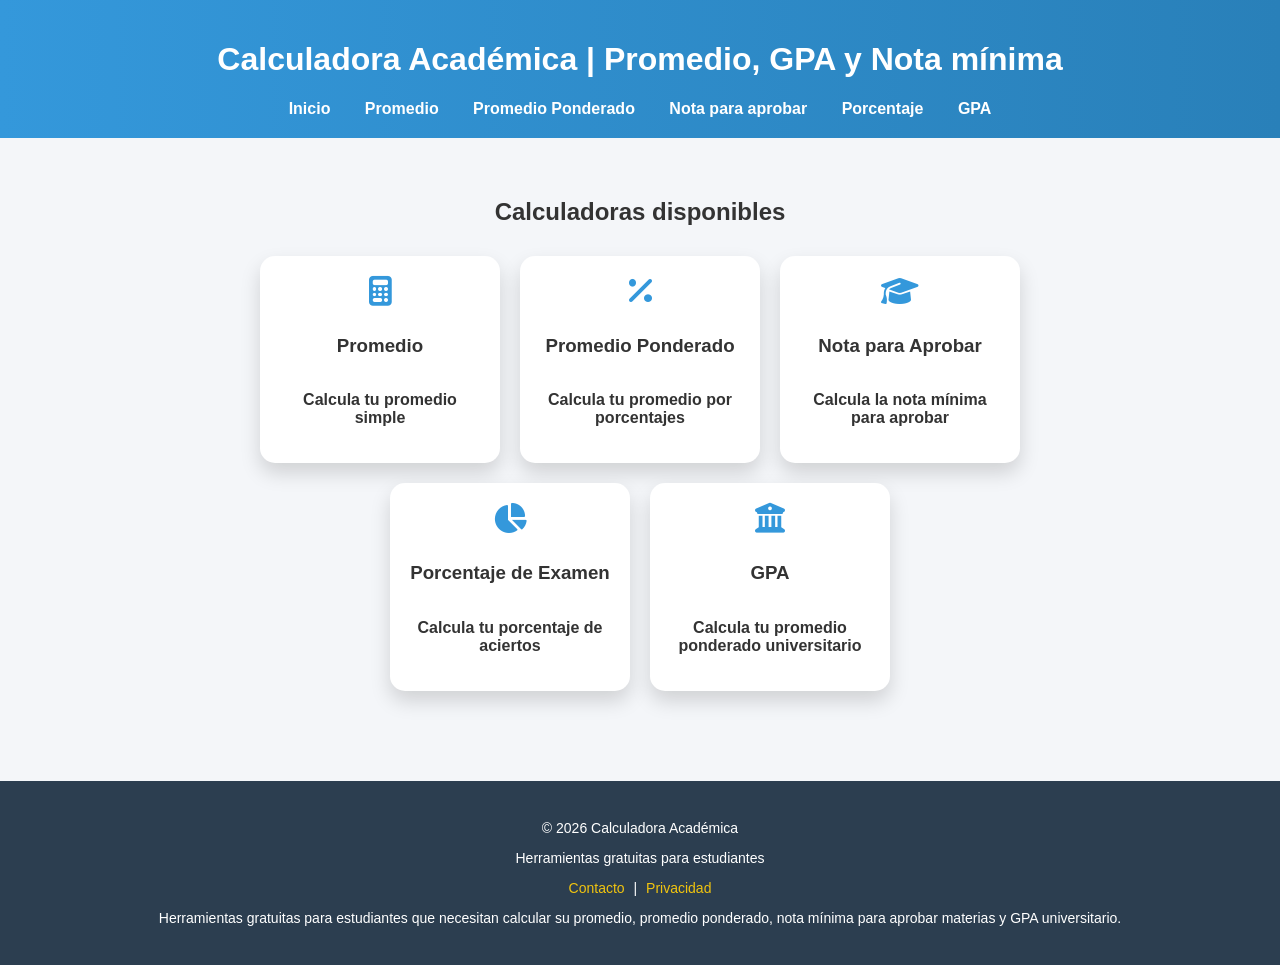
<file: index.html>
<!DOCTYPE html>
<html lang="es">

<head>

<meta charset="UTF-8">

<meta name="viewport" content="width=device-width, initial-scale=1.0">
<title>Calculadora Académica | Promedio, GPA y Nota mínima</title>
<meta name="description" content="Calculadora académica gratuita para estudiantes. Calcula promedio, promedio ponderado, nota mínima para aprobar, porcentaje de examen y GPA fácilmente.">

<meta name="keywords" content="calculadora promedio, promedio ponderado, nota mínima aprobar, calculadora GPA">
<meta name="google-site-verification" content="kDVda56htwk4mkWwbm99aBEnJez-q4dpEdpMacpQcC0" />

<meta name="author" content="Calculadora Académica">

<link rel="stylesheet" href="style.css">

<link rel="icon" type="image/x-icon" href="favicon.ico">

<link rel="stylesheet" href="https://cdnjs.cloudflare.com/ajax/libs/font-awesome/6.4.0/css/all.min.css">

</head>

<body>

<header>

<h1>Calculadora Académica | Promedio, GPA y Nota mínima</h1>

<nav>

<a href="index.html">Inicio</a>
<a href="promedio.html">Promedio</a>
<a href="ponderado.html">Promedio Ponderado</a>
<a href="nota.html">Nota para aprobar</a>
<a href="porcentaje.html">Porcentaje</a>
<a href="gpa.html">GPA</a>

</nav>
</header>

<main>

<h2>Calculadoras disponibles</h2>

<div class="tools">

<a href="promedio.html">
<i class="fas fa-calculator fa-2x"></i>
<h3>Promedio</h3>
<p>Calcula tu promedio simple</p>
</a>

<a href="ponderado.html">
<i class="fas fa-percent fa-2x"></i>
<h3>Promedio Ponderado</h3>
<p>Calcula tu promedio por porcentajes</p>
</a>

<a href="nota.html">
<i class="fas fa-graduation-cap fa-2x"></i>
<h3>Nota para Aprobar</h3>
<p>Calcula la nota mínima para aprobar</p>
</a>

<a href="porcentaje.html">
<i class="fas fa-chart-pie fa-2x"></i>
<h3>Porcentaje de Examen</h3>
<p>Calcula tu porcentaje de aciertos</p>
</a>

<a href="gpa.html">
<i class="fas fa-university fa-2x"></i>
<h3>GPA</h3>
<p>Calcula tu promedio ponderado universitario</p>
</a>

</div>

</main>

<script src="script.js"></script>
<footer>

<p>© 2026 Calculadora Académica</p>

<p>Herramientas gratuitas para estudiantes</p>

<p>
<a href="#">Contacto</a> |
<a href="#">Privacidad</a>
</p>
  <p>
Herramientas gratuitas para estudiantes que necesitan calcular su promedio,
promedio ponderado, nota mínima para aprobar materias y GPA universitario.
</p>

</footer>
<script src="script.js"></script> 
</body>
</html>
</file>
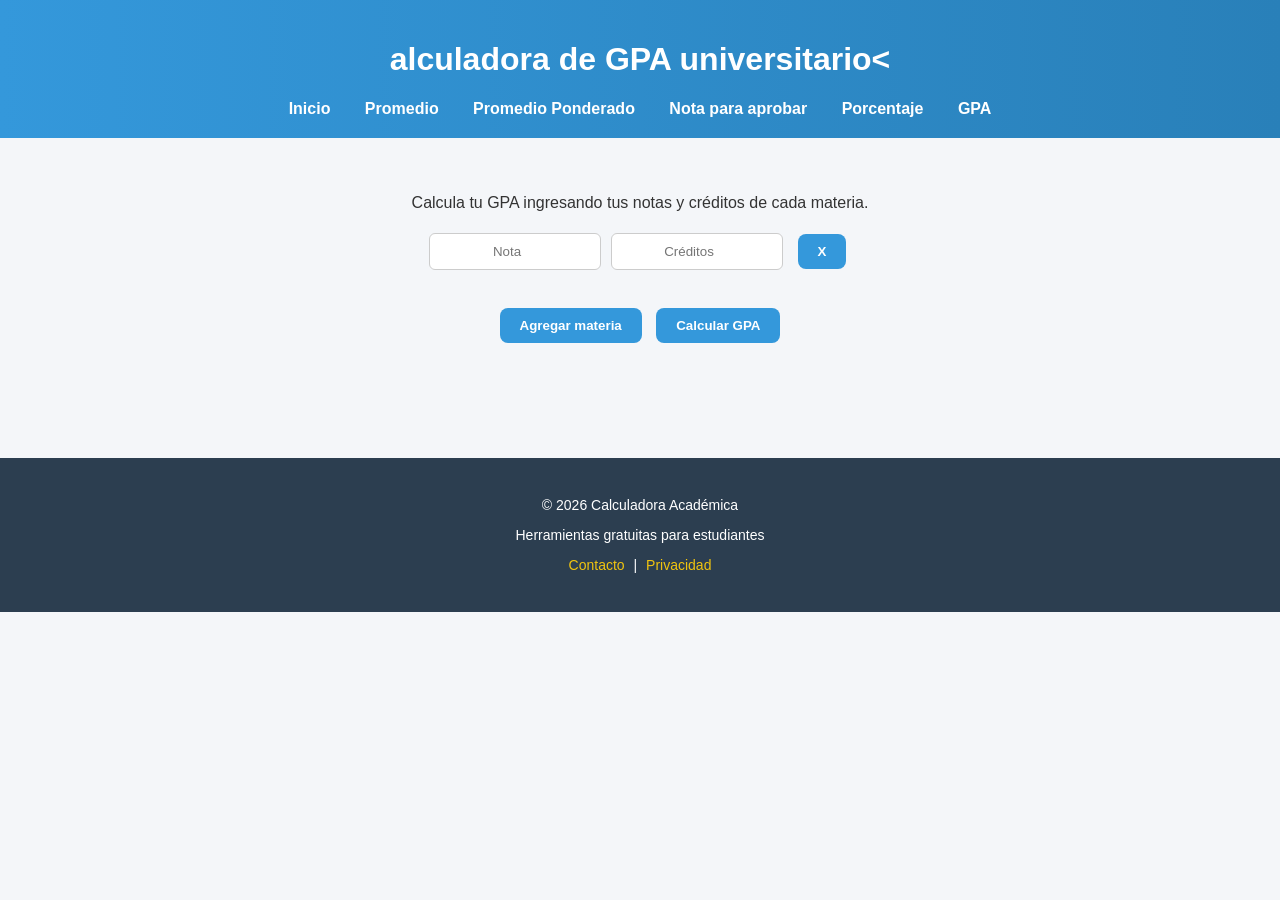
<file: gpa.html>
<!DOCTYPE html>
<html lang="es">
  
<head>
<meta charset="UTF-8">
<meta name="viewport" content="width=device-width, initial-scale=1.0">

<title>Calculadora de GPA universitario</title>

<link rel="stylesheet" href="style.css">
<link rel="icon" type="image/x-icon" href="favicon.ico">

<link rel="stylesheet" href="https://cdnjs.cloudflare.com/ajax/libs/font-awesome/6.4.0/css/all.min.css">

</head>
<script src="script.js"></script>
<body>

<header>

<h1>alculadora de GPA universitario<</h1>

<nav>

<a href="index.html">Inicio</a>
<a href="promedio.html">Promedio</a>
<a href="ponderado.html">Promedio Ponderado</a>
<a href="nota.html">Nota para aprobar</a>
<a href="porcentaje.html">Porcentaje</a>
<a href="gpa.html">GPA</a>

</nav>
</header>


<main>

<p>Calcula tu GPA ingresando tus notas y créditos de cada materia.</p>

<div id="materias">

<div class="fila">
<input type="number" class="nota" placeholder="Nota">
<input type="number" class="creditos" placeholder="Créditos">
<button onclick="eliminarFila(this)">X</button>
</div>

</div>

<br>

<button onclick="agregarFila()">Agregar materia</button>
<button onclick="calcularGPA()">Calcular GPA</button>

<h2 id="resultado"></h2>

</main>

<script>

function agregarFila(){
let contenedor = document.getElementById("materias");

let fila = document.createElement("div");
fila.className = "fila";
fila.innerHTML = `
<input type="number" class="nota" placeholder="Nota">
<input type="number" class="creditos" placeholder="Créditos">
<button onclick="eliminarFila(this)">X</button>
`;

contenedor.appendChild(fila);
}

function eliminarFila(boton){
boton.parentElement.remove();
}

function calcularGPA(){
let notas = document.querySelectorAll(".nota");
let creditos = document.querySelectorAll(".creditos");

let suma = 0;
let totalCreditos = 0;

for(let i=0; i<notas.length; i++){
let nota = Number(notas[i].value);
let credito = Number(creditos[i].value);
suma += nota * credito;
totalCreditos += credito;
}

if(totalCreditos === 0){
document.getElementById("resultado").innerText = "Debes ingresar créditos.";
return;
}

let gpa = suma / totalCreditos;

document.getElementById("resultado").innerText =
"GPA: " + gpa.toFixed(2);
}

</script>
<footer>

<p>© 2026 Calculadora Académica</p>

<p>Herramientas gratuitas para estudiantes</p>

<p>
<a href="#">Contacto</a> |
<a href="#">Privacidad</a>
</p>

</footer>
<script src="script.js"></script>
</body>
</html>
</file>
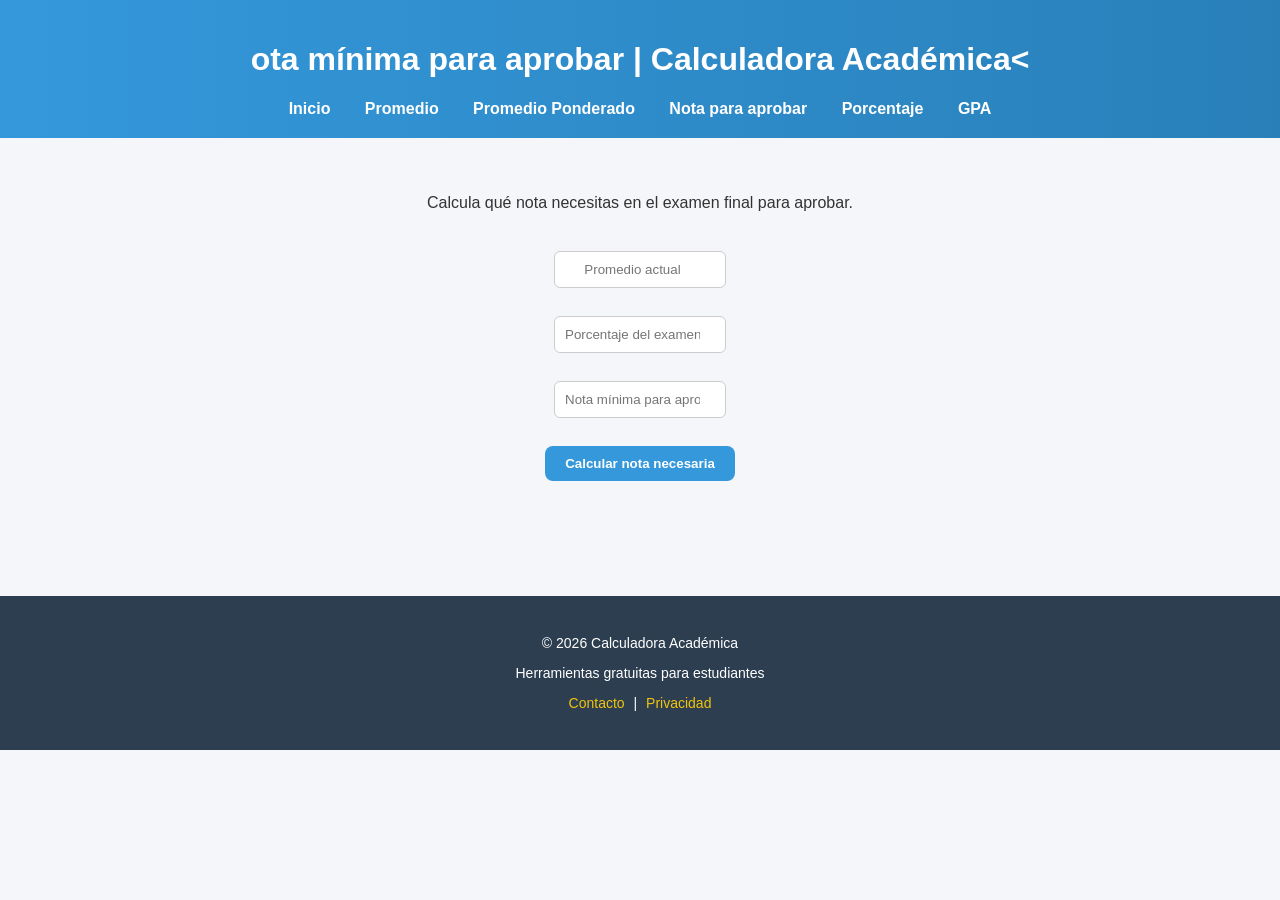
<file: nota.html>
<!DOCTYPE html>
<html lang="es">

<head>
<meta charset="UTF-8">
<meta name="viewport" content="width=device-width, initial-scale=1.0">

<title>Nota mínima para aprobar | Calculadora Académica</title>

<link rel="stylesheet" href="style.css">
<link rel="icon" type="image/x-icon" href="favicon.ico">

<link rel="stylesheet" href="https://cdnjs.cloudflare.com/ajax/libs/font-awesome/6.4.0/css/all.min.css">

</head>

<body>

<header>

<h1>ota mínima para aprobar | Calculadora Académica<</h1>

<nav>

<a href="index.html">Inicio</a>
<a href="promedio.html">Promedio</a>
<a href="ponderado.html">Promedio Ponderado</a>
<a href="nota.html">Nota para aprobar</a>
<a href="porcentaje.html">Porcentaje</a>
<a href="gpa.html">GPA</a>

</nav>
</header>

<main>

<p>Calcula qué nota necesitas en el examen final para aprobar.</p>

<br>

<input type="number" id="notaActual" placeholder="Promedio actual">

<br><br>

<input type="number" id="porcentajeFinal" placeholder="Porcentaje del examen final">

<br><br>

<input type="number" id="notaMinima" placeholder="Nota mínima para aprobar (ej: 3)">

<br><br>

<button onclick="calcularNota()">Calcular nota necesaria</button>

<h2 id="resultado"></h2>

</main>

<script>

function calcularNota(){

let actual = Number(document.getElementById("notaActual").value);
let porcentaje = Number(document.getElementById("porcentajeFinal").value)/100;
let objetivo = Number(document.getElementById("notaMinima").value);

let necesario = (objetivo - actual*(1-porcentaje)) / porcentaje;

document.getElementById("resultado").innerText =
"Necesitas sacar: " + necesario.toFixed(2);

}

</script>
<footer>

<p>© 2026 Calculadora Académica</p>

<p>Herramientas gratuitas para estudiantes</p>

<p>
<a href="#">Contacto</a> |
<a href="#">Privacidad</a>
</p>

</footer>
  <script src="script.js"></script>
</body>
</html>
</file>
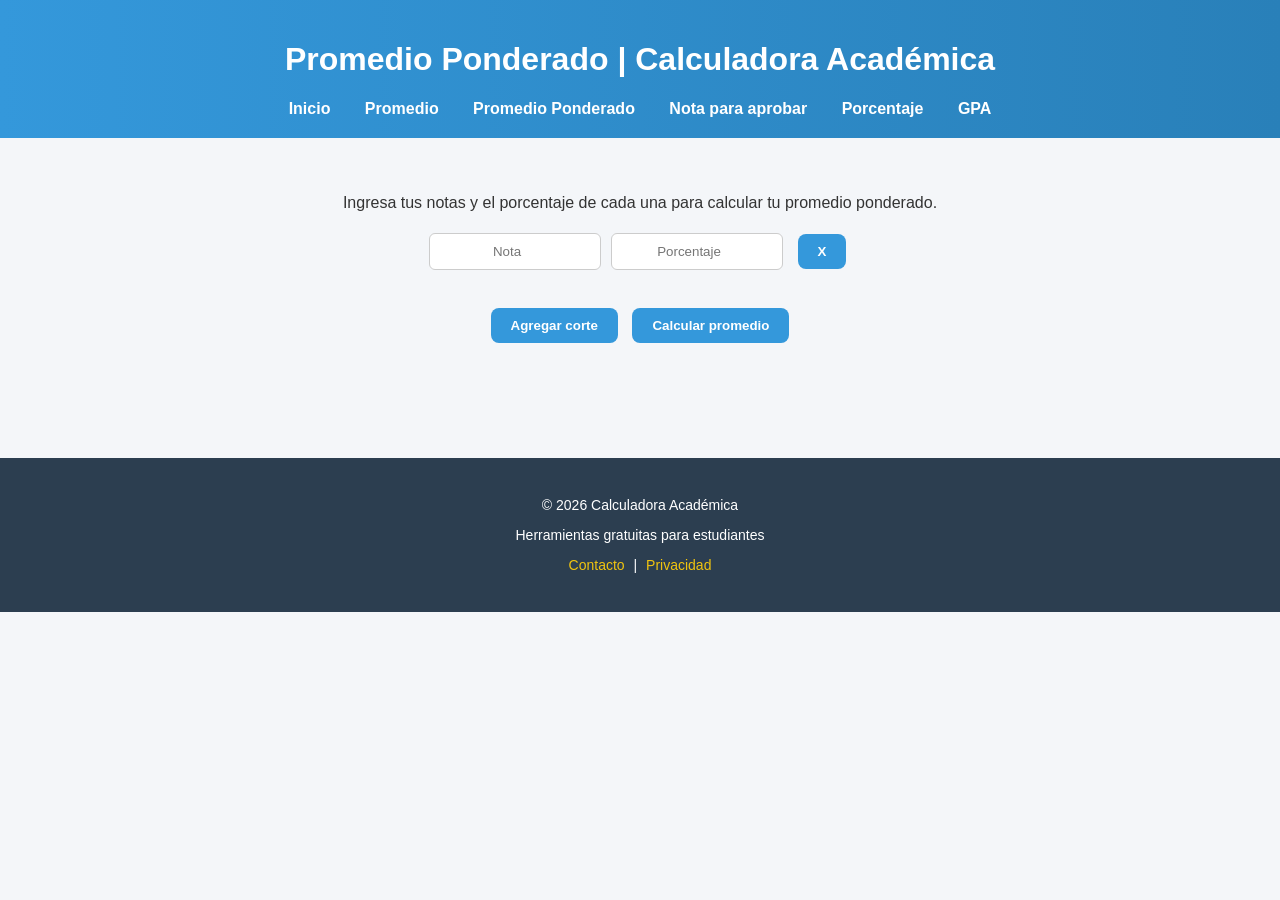
<file: ponderado.html>
<!DOCTYPE html>
<html lang="es">

<head>
<meta charset="UTF-8">
<meta name="viewport" content="width=device-width, initial-scale=1.0">
<title>Promedio Ponderado | Calculadora Académica</title>

<link rel="stylesheet" href="style.css">
<link rel="icon" type="image/x-icon" href="favicon.ico">

<link rel="stylesheet" href="https://cdnjs.cloudflare.com/ajax/libs/font-awesome/6.4.0/css/all.min.css">

</head>

<body>

<header>

<h1>Promedio Ponderado | Calculadora Académica</h1>

<nav>

<a href="index.html">Inicio</a>
<a href="promedio.html">Promedio</a>
<a href="ponderado.html">Promedio Ponderado</a>
<a href="nota.html">Nota para aprobar</a>
<a href="porcentaje.html">Porcentaje</a>
<a href="gpa.html">GPA</a>

</nav>
</header>


<main>
  <p>Ingresa tus notas y el porcentaje de cada una para calcular tu promedio ponderado.</p>

<div id="notas">

<div class="fila">

<input type="number" class="nota" placeholder="Nota">

<input type="number" class="peso" placeholder="Porcentaje">

<button onclick="eliminarFila(this)">X</button>

</div>

</div>

<br>

<button onclick="agregarFila()">Agregar corte</button>

<button onclick="calcularPonderado()">Calcular promedio</button>

<h2 id="resultado"></h2>

</main>

<script>

function agregarFila(){

let contenedor = document.getElementById("notas");

let fila = document.createElement("div");

fila.className = "fila";

fila.innerHTML = `
<input type="number" class="nota" placeholder="Nota">
<input type="number" class="peso" placeholder="Porcentaje">
<button onclick="eliminarFila(this)">X</button>
`;

contenedor.appendChild(fila);

}

function eliminarFila(boton){

boton.parentElement.remove();

}

function calcularPonderado(){

let notas = document.querySelectorAll(".nota");
let pesos = document.querySelectorAll(".peso");

let total = 0;

for(let i=0;i<notas.length;i++){

let nota = Number(notas[i].value);
let peso = Number(pesos[i].value)/100;

total += nota * peso;

}

document.getElementById("resultado").innerText =
"Promedio final: " + total.toFixed(2);

}

</script>
<footer>

<p>© 2026 Calculadora Académica</p>

<p>Herramientas gratuitas para estudiantes</p>

<p>
<a href="#">Contacto</a> |
<a href="#">Privacidad</a>
</p>

</footer>
  <script src="script.js"></script>
</body>
</html>
</file>
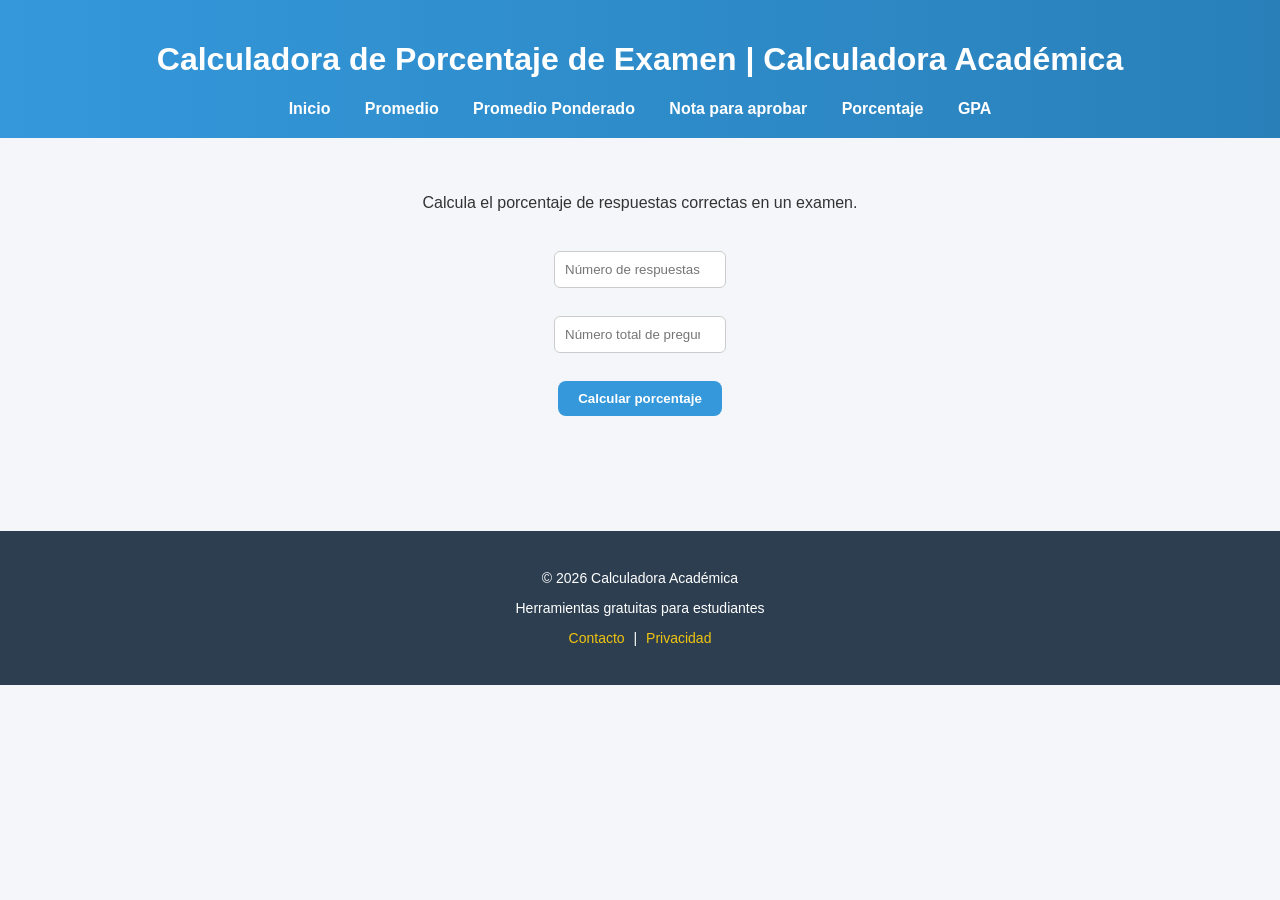
<file: porcentaje.html>
<!DOCTYPE html>
<html lang="es">
<head>
<meta charset="UTF-8">
<meta name="viewport" content="width=device-width, initial-scale=1.0">

<title>Calculadora de Porcentaje de Examen | Calculadora Académica</title>

<link rel="stylesheet" href="style.css">
<link rel="icon" type="image/x-icon" href="favicon.ico">

<link rel="stylesheet" href="https://cdnjs.cloudflare.com/ajax/libs/font-awesome/6.4.0/css/all.min.css">

</head>

<body>

<header>

<h1>Calculadora de Porcentaje de Examen | Calculadora Académica</h1>

<nav>

<a href="index.html">Inicio</a>
<a href="promedio.html">Promedio</a>
<a href="ponderado.html">Promedio Ponderado</a>
<a href="nota.html">Nota para aprobar</a>
<a href="porcentaje.html">Porcentaje</a>
<a href="gpa.html">GPA</a>

</nav>
</header>

<main>

<p>Calcula el porcentaje de respuestas correctas en un examen.</p>

<br>

<input type="number" id="correctas" placeholder="Número de respuestas correctas">

<br><br>

<input type="number" id="total" placeholder="Número total de preguntas">

<br><br>

<button onclick="calcularPorcentaje()">Calcular porcentaje</button>

<h2 id="resultado"></h2>

</main>

<script>

function calcularPorcentaje(){

let correctas = Number(document.getElementById("correctas").value);
let total = Number(document.getElementById("total").value);

if(total === 0){
document.getElementById("resultado").innerText = "El total no puede ser cero.";
return;
}

let porcentaje = (correctas / total) * 100;

document.getElementById("resultado").innerText =
"Porcentaje: " + porcentaje.toFixed(2) + "%";

}

</script>
<footer>

<p>© 2026 Calculadora Académica</p>

<p>Herramientas gratuitas para estudiantes</p>

<p>
<a href="#">Contacto</a> |
<a href="#">Privacidad</a>
</p>

</footer>
  <script src="script.js"></script>
</body>
</html>
</file>
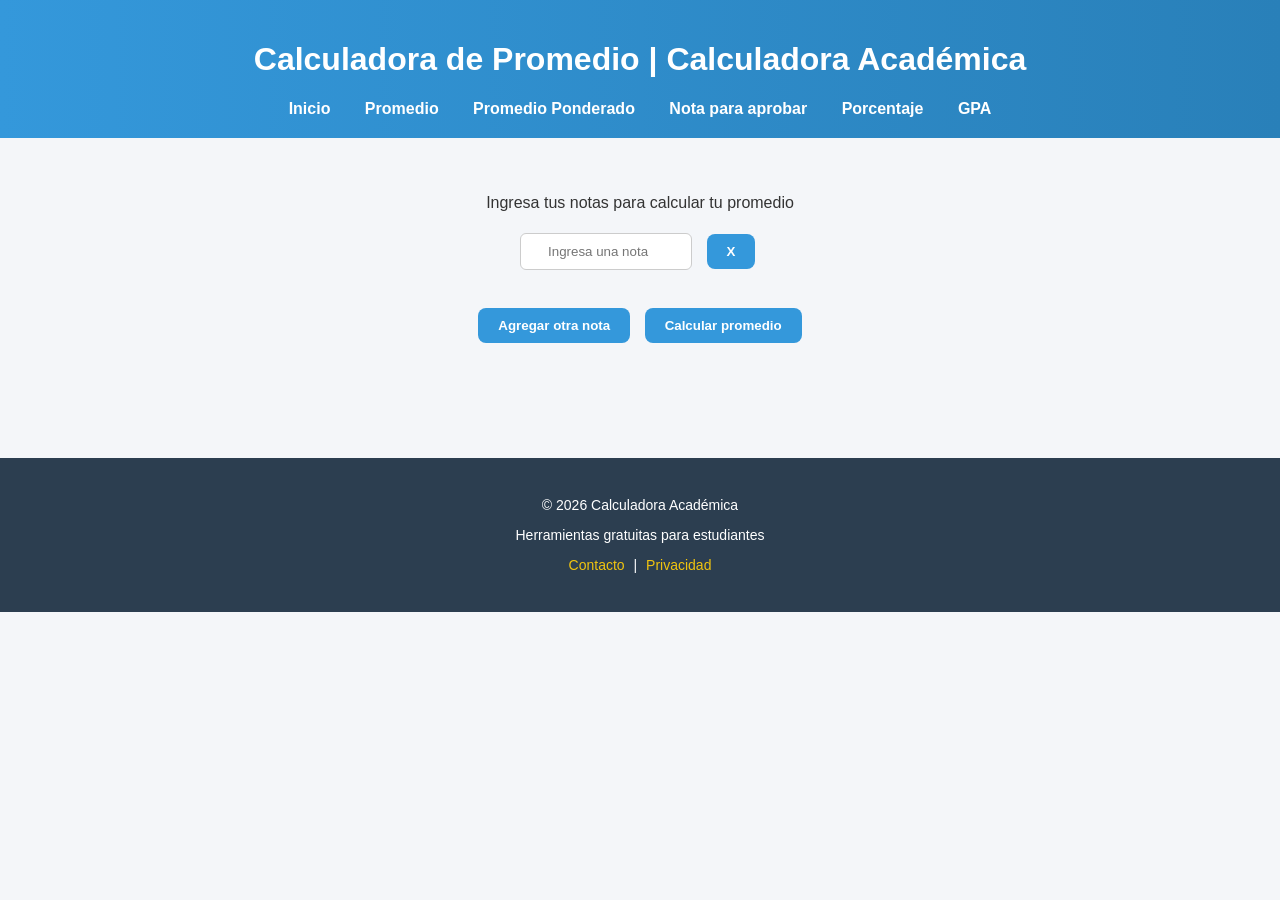
<file: promedio.html>
<!DOCTYPE html>
<html lang="es">

<head>
<meta charset="UTF-8">
<meta name="viewport" content="width=device-width, initial-scale=1.0">

<title>Calculadora de Promedio | Calculadora Académica</title>

<link rel="stylesheet" href="style.css">
<link rel="icon" type="image/x-icon" href="favicon.ico">

<link rel="stylesheet" href="https://cdnjs.cloudflare.com/ajax/libs/font-awesome/6.4.0/css/all.min.css">

</head>

<body>

<header>

<h1>Calculadora de Promedio | Calculadora Académica</h1>

<nav>

<a href="index.html">Inicio</a>
<a href="promedio.html">Promedio</a>
<a href="ponderado.html">Promedio Ponderado</a>
<a href="nota.html">Nota para aprobar</a>
<a href="porcentaje.html">Porcentaje</a>
<a href="gpa.html">GPA</a>

</nav>
</header>


<main>
  <p>Ingresa tus notas para calcular tu promedio</p>

<div id="notas">

<div class="fila">
<input type="number" class="nota" placeholder="Ingresa una nota">
<button onclick="eliminarNota(this)">X</button>
</div>

</div>

<br>

<button onclick="agregarNota()">Agregar otra nota</button>

<button onclick="calcularPromedio()">Calcular promedio</button>

<h2 id="resultado"></h2>

</main>

<script>

function agregarNota(){

let contenedor = document.getElementById("notas");

let fila = document.createElement("div");
fila.className = "fila";

let input = document.createElement("input");
input.type = "number";
input.placeholder = "Ingresa una nota";
input.className = "nota";

let boton = document.createElement("button");
boton.innerText = "X";
boton.onclick = function(){
eliminarNota(boton);
};

fila.appendChild(input);
fila.appendChild(boton);

contenedor.appendChild(fila);

}

function eliminarNota(boton){

boton.parentElement.remove();

}

function calcularPromedio(){

let notas = document.querySelectorAll(".nota");

if(notas.length === 0){

document.getElementById("resultado").innerText =
"Debes ingresar al menos una nota.";

return;

}

let suma = 0;

notas.forEach(function(nota){

suma += Number(nota.value);

});

let promedio = suma / notas.length;

let mensaje = "";

if(promedio >= 3){

mensaje = "Aprobado";

}else{

mensaje = "Reprobado";

}

document.getElementById("resultado").innerText =
"Promedio: " + promedio.toFixed(2) + " - " + mensaje;

}

</script>
<footer>

<p>© 2026 Calculadora Académica</p>

<p>Herramientas gratuitas para estudiantes</p>

<p>
<a href="#">Contacto</a> |
<a href="#">Privacidad</a>
</p>

</footer>
<script src="script.js"></script>
</body>
</html>
</file>
<file: style.css>
/* ----------------- General ----------------- */

body{
    font-family: Arial, sans-serif;
    margin:0;
    background:#f4f6f9;
    text-align:center;
    color:#333;
}

/* ----------------- Header ----------------- */

header{
background: linear-gradient(90deg, #3498db, #2980b9);
color:white;
padding:20px 0;
position:sticky;
top:0;
z-index:1000;
transition:padding 0.3s ease;
}

header.header-small{
padding:8px 0;
}
/* ----------------- Navegación ----------------- */

nav{
    margin-top:10px;
}

nav a{
    color:white;
    margin:0 15px;
    text-decoration:none;
    font-weight:bold;
    transition:0.3s;
}

nav a:hover{
    color:#f1c40f;
}

/* ----------------- Main ----------------- */

main{
max-width:900px;
margin:auto;
padding:40px 20px;
}
/* ----------------- Herramientas / Tarjetas ----------------- */

.tools{
    display:flex;
    flex-wrap:wrap;
    justify-content:center;
    gap:20px;
    margin-top:30px;
}

.tools a{
    display:flex;
    flex-direction:column;
    align-items:center;
    justify-content:center;
    width:200px;
    padding:20px;
    background:white;
    border-radius:15px;
    text-decoration:none;
    color:#333;
    font-weight:bold;
    box-shadow:0 10px 20px rgba(0,0,0,0.15);
    transition:transform 0.3s, box-shadow 0.3s;
    text-align:center;
}

.tools a:hover{
    transform:translateY(-5px) scale(1.05);
    box-shadow:0 15px 25px rgba(0,0,0,0.25);
    background:#3498db;
    color:white;
}

.tools i{
    margin-bottom:10px;
    color:#3498db;
    font-size:30px;
}

/* ----------------- Botones ----------------- */

button{
    background:#3498db;
    color:white;
    border:none;
    padding:10px 20px;
    border-radius:8px;
    cursor:pointer;
    font-weight:bold;
    transition:0.3s;
    margin:5px;
}

button:hover{
    background:#2980b9;
    transform:scale(1.05);
}

/* ----------------- Inputs ----------------- */

input{
    padding:10px;
    margin:5px 0;
    border-radius:6px;
    border:1px solid #ccc;
    width:150px;
    text-align:center;
    transition:0.3s;
}

input:focus{
    border-color:#3498db;
    outline:none;
    box-shadow:0 0 5px rgba(52,152,219,0.5);
}

/* ----------------- Filas para calculadoras ----------------- */

.fila{
    display:flex;
    flex-wrap:wrap;
    justify-content:center;
    align-items:center;
    gap:10px;
    margin-bottom:10px;
}

/* ----------------- Resultado ----------------- */

#resultado{
    margin-top:20px;
    font-size:1.5rem;
    font-weight:bold;
}

/* ----------------- Responsive ----------------- */

@media (max-width:768px){

    header h1{
        font-size:1.4rem;
    }

    nav{
        display:flex;
        flex-wrap:wrap;
        justify-content:center;
    }

    nav a{
        margin:5px 8px;
        font-size:14px;
    }

    main{
        padding:20px 15px;
    }

    .tools{
        flex-direction:column;
        align-items:center;
    }

    .tools a{
        width:90%;
    }

    .fila{
        flex-direction:column;
    }

    input{
        width:90%;
    }

    button{
        width:90%;
    }

}
footer{
background:#2c3e50;
color:white;
text-align:center;
padding:25px;
margin-top:50px;
font-size:14px;
}

footer a{
color:#f1c40f;
text-decoration:none;
margin:0 5px;
}

footer a:hover{
text-decoration:underline;
}


/* BARRA SUPERIOR */

.header-bar{
display:flex;
align-items:center;
justify-content:center;
position:relative;
}
</file>
